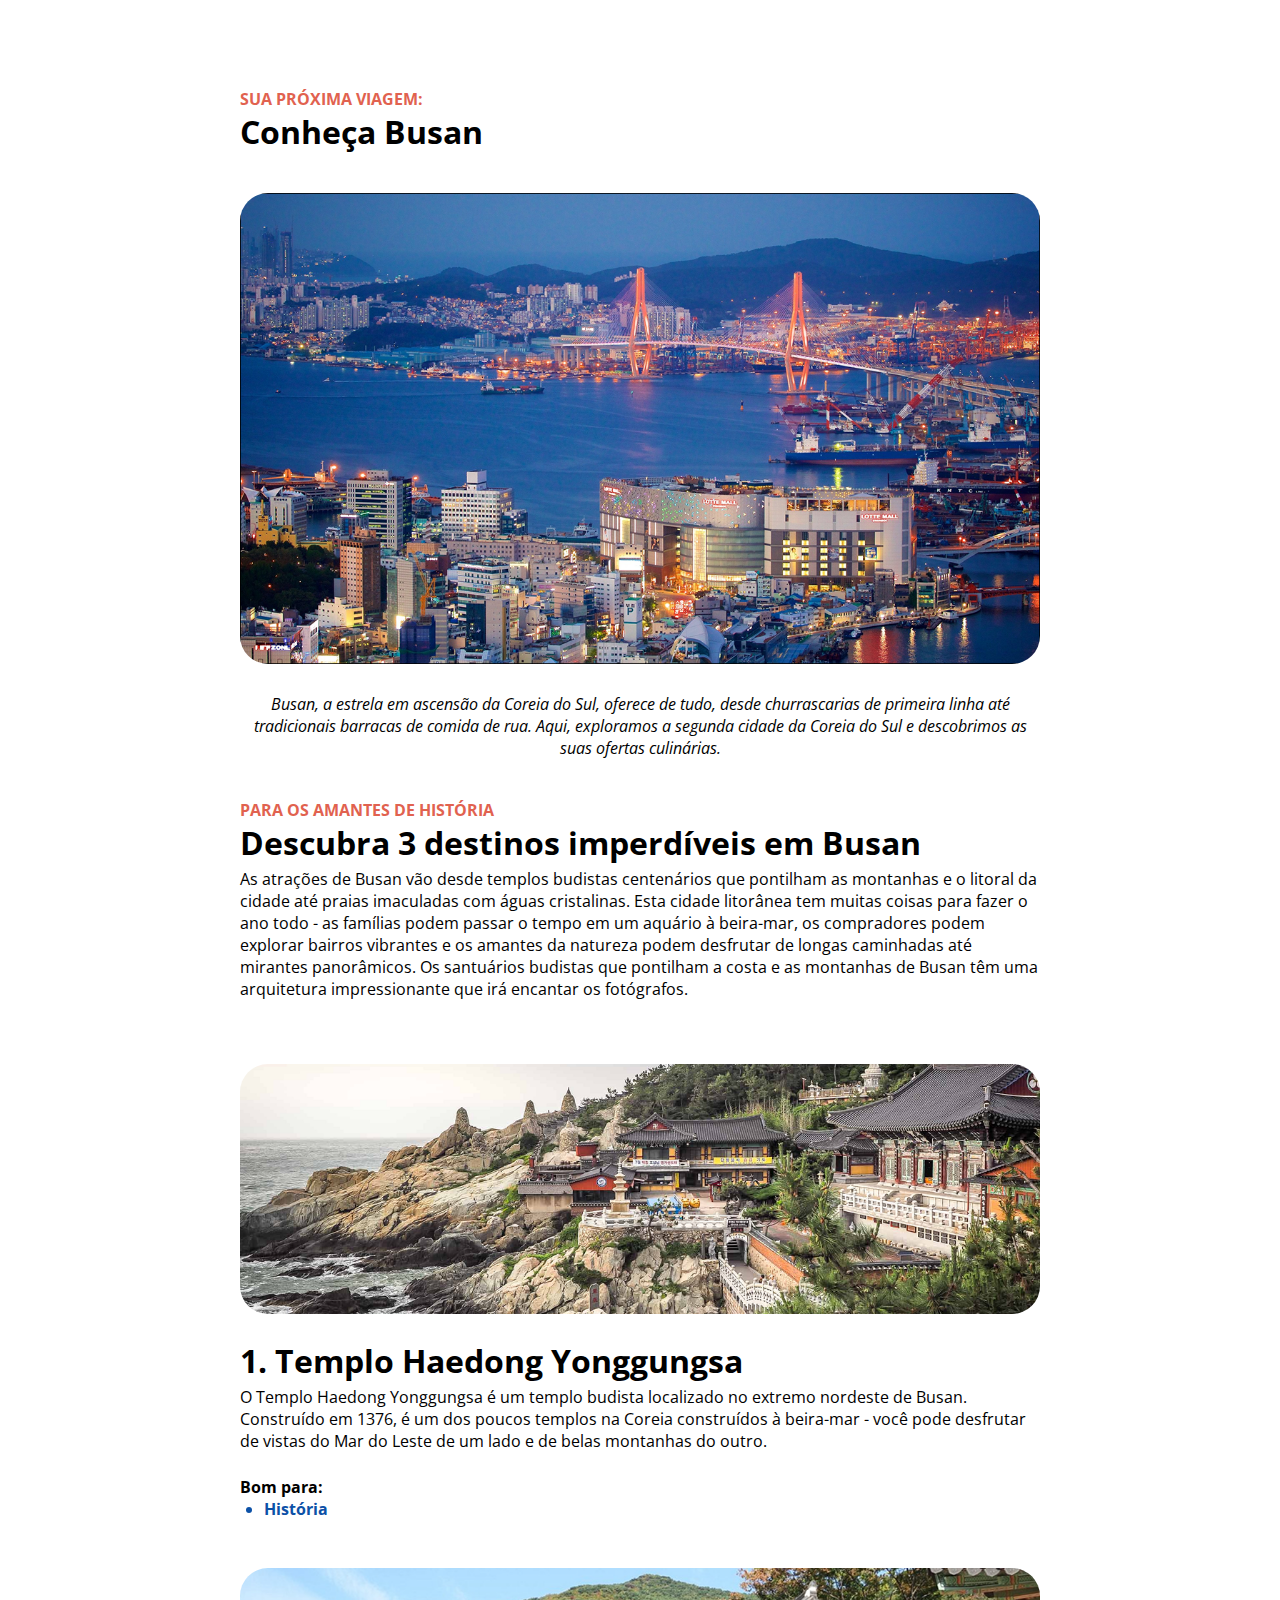
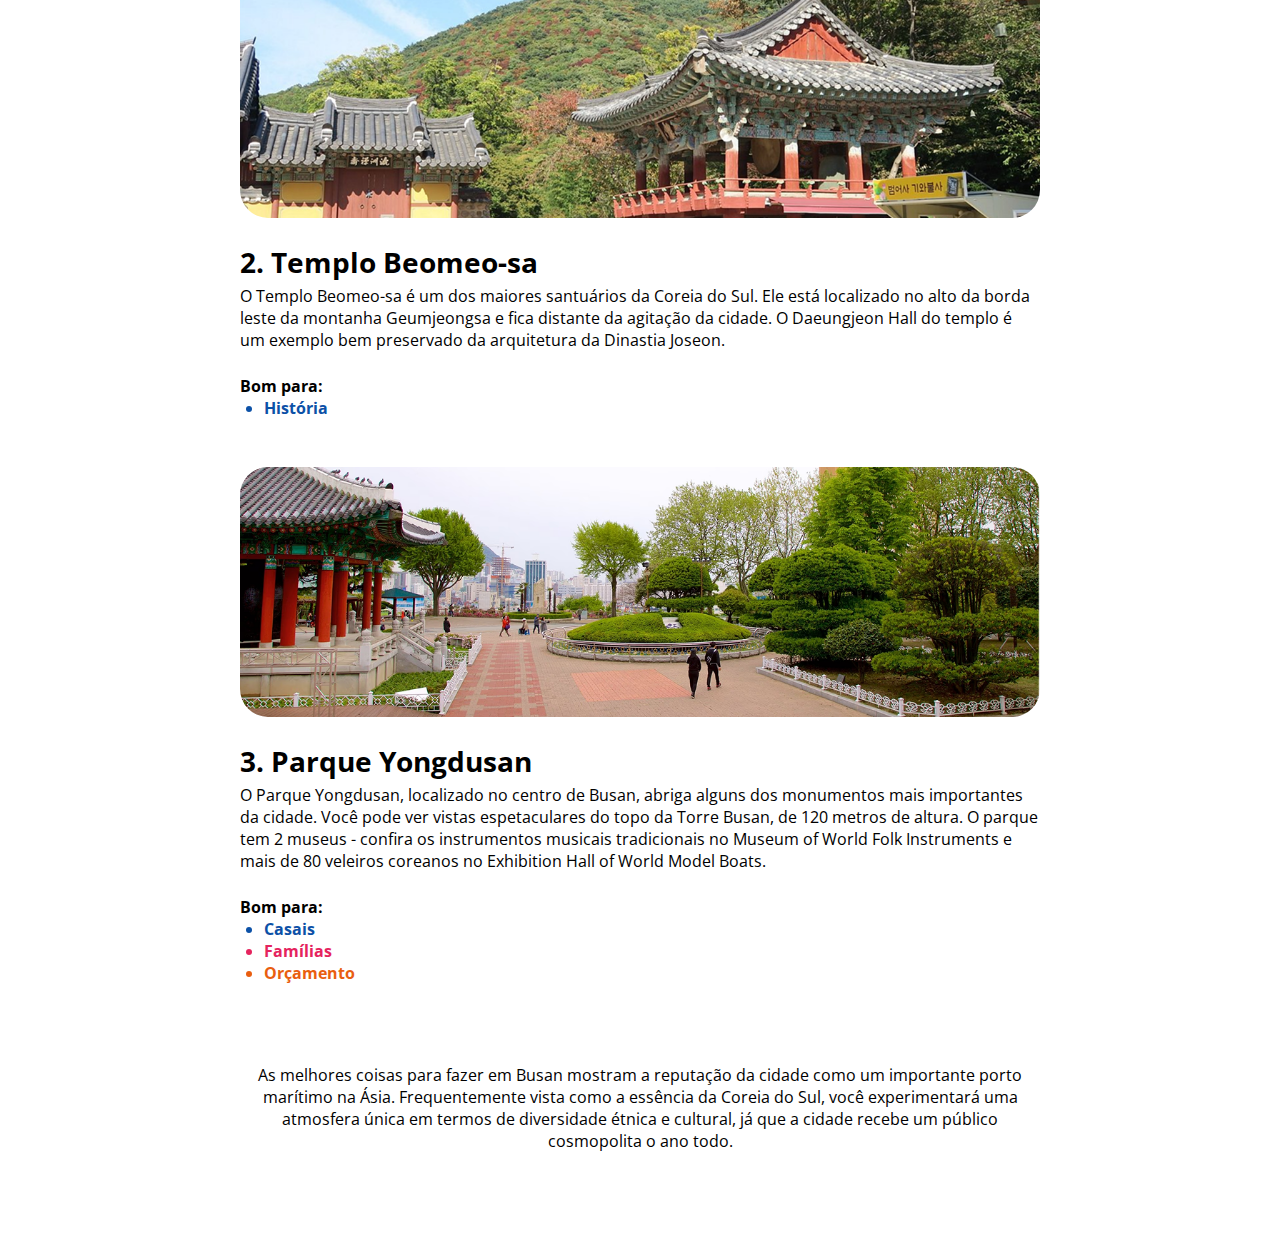
<file: Local Turístico/index.html>
<!DOCTYPE html>
<html lang="pt-br">
<head>
    <meta charset="UTF-8">
    <meta name="viewport" content="width=device-width, initial-scale=1.0">
    <title>Local Turístico</title>
    <link rel="stylesheet" href="style.css">
    <link rel="preconnect" href="https://fonts.googleapis.com">
    <link rel="preconnect" href="https://fonts.gstatic.com" crossorigin>
    <link href="https://fonts.googleapis.com/css2?family=Open+Sans:ital,wght@0,300..800;1,300..800&display=swap" rel="stylesheet">
</head>
    <body>
    <div id="conteudo">
            <header>
                <span>Sua próxima viagem:</span>
                <h1>Conheça Busan</h1>
                <img src="assets/busan.png" alt="Imagem de Busan" />
                <p>Busan, a estrela em ascensão da Coreia do Sul, oferece de tudo, desde churrascarias de primeira linha até tradicionais barracas de comida de rua. Aqui, exploramos a segunda cidade da Coreia do Sul e descobrimos as suas ofertas culinárias.</p>
            </header>
        <main>
            <div id="titulo-lista">
                <span>Para os amantes de história</span>
                <h2>Descubra 3 destinos imperdíveis em Busan</h2>
                <p>As atrações de Busan vão desde templos budistas centenários que pontilham as montanhas e o litoral da cidade até praias imaculadas com águas cristalinas. Esta cidade litorânea tem muitas coisas para fazer o ano todo - as famílias podem passar o tempo em um aquário à beira-mar, os compradores podem explorar bairros vibrantes e os amantes da natureza podem desfrutar de longas caminhadas até mirantes panorâmicos.
                Os santuários budistas que pontilham a costa e as montanhas de Busan têm uma arquitetura impressionante que irá encantar os fotógrafos.</p>
            </div>
                <div id="templo1">
                    <img src="assets/templo1.png" alt="Imagem do templo Haedong Yonggungsa"/>
                    <h2>1. Templo Haedong Yonggungsa</h2>
                    <p>O Templo Haedong Yonggungsa é um templo budista localizado no extremo nordeste de Busan. Construído em 1376, é um dos poucos templos na Coreia construídos à beira-mar - você pode desfrutar de vistas do Mar do Leste de um lado e de belas montanhas do outro.</p>
                    <div id="texto">Bom para:</div>
                    <ul> 
                    <li>História</li> 
                    </ul>
                </div>
                    <div id="templo2">
                        <img src="assets/templo2.png" alt="Imagem do templo Beomeo-sa"/>
                        <h3>2. Templo Beomeo-sa</h3>
                        <p>O Templo Beomeo-sa é um dos maiores santuários da Coreia do Sul. Ele está localizado no alto da borda leste da montanha Geumjeongsa e fica distante da agitação da cidade. O Daeungjeon Hall do templo é um exemplo bem preservado da arquitetura da Dinastia Joseon.</p>
                        <div id="texto">Bom para:</div>
                        <ul>
                            <li>História</li>
                        </ul>
                    </div>
                        <div id="parque">
                            <img src="assets/parque.png" alt="Imagem do parque Yongdusan"/>
                            <h4>3. Parque Yongdusan</h4>
                            <p>O Parque Yongdusan, localizado no centro de Busan, abriga alguns dos monumentos mais importantes da cidade. Você pode ver vistas espetaculares do topo da Torre Busan, de 120 metros de altura. O parque tem 2 museus - confira os instrumentos musicais tradicionais no Museum of World Folk Instruments e mais de 80 veleiros coreanos no Exhibition Hall of World Model Boats.</p>
                            <div id="texto">Bom para:</div>
                            <ul>
                                <li id="Casais">Casais</li>
                                <li id="Familias">Famílias</li>
                                <li id="Orçamento">Orçamento</li>
                            </ul>
                        </div>
            <footer>As melhores coisas para fazer em Busan mostram a reputação da cidade como um importante porto marítimo na Ásia. Frequentemente vista como a essência da Coreia do Sul, você experimentará uma atmosfera única em termos de diversidade étnica e cultural, já que a cidade recebe um público cosmopolita o ano todo.</footer>
        </main>
    </div>
</body>
</html>
</file>
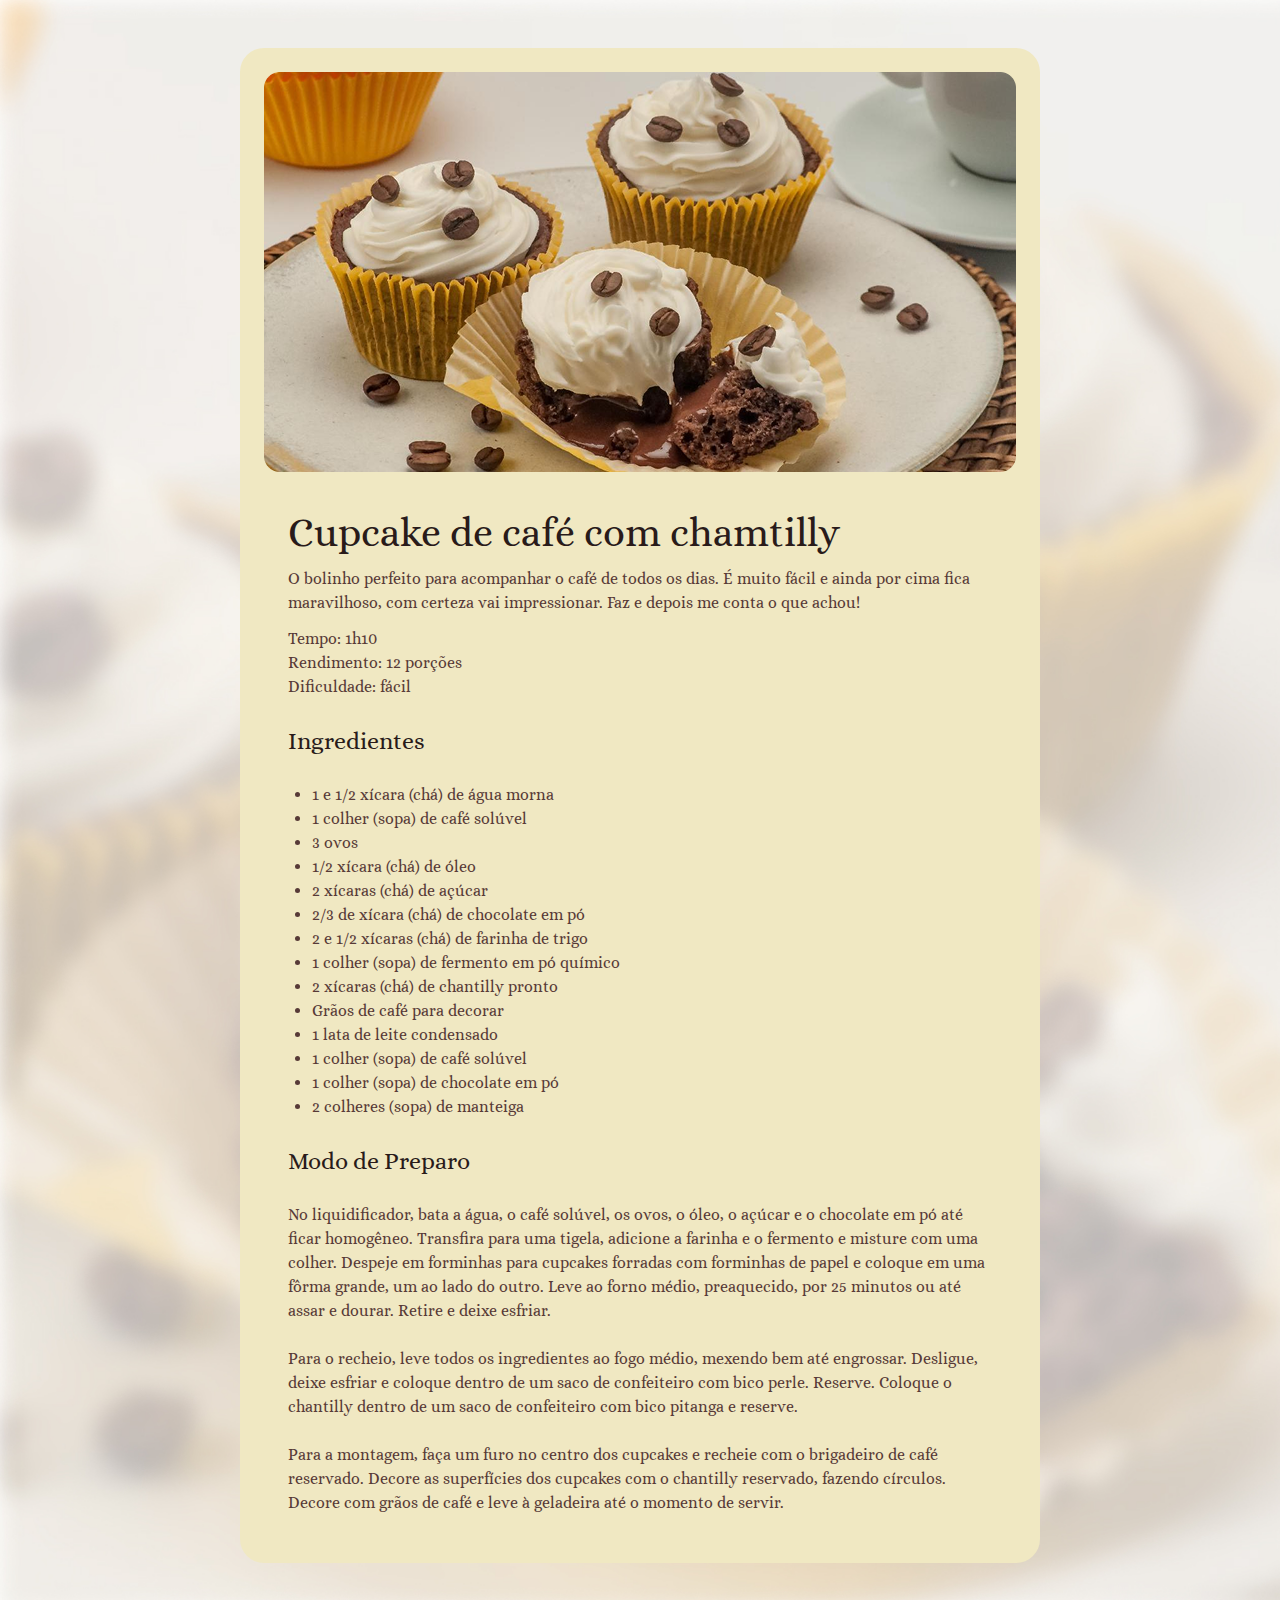
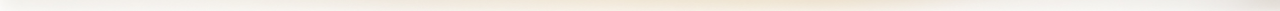
<file: Receita/index.html>
<!DOCTYPE html>
<html lang="pt-br">
<head>
    <meta charset="UTF-8">
    <meta name="viewport" content="width=device-width, initial-scale=1.0">
    <title>Página de Receita</title>
    <link rel="stylesheet" href="style.css">
    <link rel="preconnect" href="https://fonts.googleapis.com">
<link rel="preconnect" href="https://fonts.gstatic.com" crossorigin>
<link href="https://fonts.googleapis.com/css2?family=Alice&display=swap" rel="stylesheet">
</head>
<body>
    <div id="page">
        <img src="assets/main-image.png" alt="Imagem de um Cupcake com grãos de café e chantilly">
        <main>
            <section id="about">
                <h1>Cupcake de café com chamtilly</h1>
                <p>O bolinho perfeito para acompanhar o café de todos os dias. É muito fácil e ainda por cima fica maravilhoso, com certeza vai impressionar. Faz e depois me conta o que achou!</p>
                <p> Tempo: 1h10 <br>
                    Rendimento: 12 porções <br>
                    Dificuldade: fácil</p>
            </section>

            <section id="ingredients">
            <h2>Ingredientes</h2>
            <ul>
            <li> 1 e 1/2 xícara (chá) de água morna</li>
            <li> 1 colher (sopa) de café solúvel</li>
            <li> 3 ovos</li>
            <li> 1/2 xícara (chá) de óleo</li>
            <li> 2 xícaras (chá) de açúcar</li>
            <li> 2/3 de xícara (chá) de chocolate em pó</li>
            <li> 2 e 1/2 xícaras (chá) de farinha de trigo</li>
            <li> 1 colher (sopa) de fermento em pó químico</li>
            <li> 2 xícaras (chá) de chantilly pronto</li>
            <li> Grãos de café para decorar</li>
            <li> 1 lata de leite condensado</li>
            <li> 1 colher (sopa) de café solúvel</li>
            <li> 1 colher (sopa) de chocolate em pó</li>
            <li> 2 colheres (sopa) de manteiga</li>
            </ul>
        </section>

            <section id="preparations">            
            <h2>Modo de Preparo</h2>
            <p>
                No liquidificador, bata a água, o café solúvel, os ovos, o óleo, o açúcar e o chocolate em pó até ficar homogêneo. Transfira para uma tigela, adicione a farinha e o fermento e misture com uma colher. Despeje em forminhas para cupcakes forradas com forminhas de papel e coloque em uma fôrma grande, um ao lado do outro. Leve ao forno médio, preaquecido, por 25 minutos ou até assar e dourar. Retire e deixe esfriar. 
                <br><br>
                Para o recheio, leve todos os ingredientes ao fogo médio, mexendo bem até engrossar. Desligue, deixe esfriar e coloque dentro de um saco de confeiteiro com bico perle. Reserve. Coloque o chantilly dentro de um saco de confeiteiro com bico pitanga e reserve. 
                <br><br>
                Para a montagem, faça um furo no centro dos cupcakes e recheie com o brigadeiro de café reservado. Decore as superfícies dos cupcakes com o chantilly reservado, fazendo círculos. Decore com grãos de café e leve à geladeira até o momento de servir.
            </p></section>
        </main>
    </div>
</body>
</html>
</file>
<file: Local Turístico/style.css>
:root{
    font-family: "Open Sans", sans-serif;
}

* {
  margin: 0;
  padding: 0;
}

#conteudo {
  width: 800px;
  margin: 88px auto;
}

img {
  border-radius: 28px;
  width: 100%;
}

header img{
    margin-bottom: 24px;
    margin-top: 40px;
}

header p {
  text-align: center;
  font-style: italic;
  font-size: 16px;
  font-weight: 400;
  margin-bottom: 40px;
}

h2{
    font-size: 32px;
    font-weight: bolder;
    margin-bottom: 4px;
}


h3, h4{
    font-size: 28px;
    font-weight: bolder;
}

#templo1 img{
    margin-top: 64px;
    margin-bottom: 20px;
}

#templo1 p{
    margin-bottom: 24px;
    margin-top: 4px;
}

#templo2 img{
    margin-top: 48px;
    margin-bottom: 20px;
}

#templo2 p{
    margin-bottom: 24px;
    margin-top: 4px;
}

#parque img{
    margin-top: 48px;
    margin-bottom: 20px;
}

#parque p{
    margin-bottom: 24px;
    margin-top: 4px;
}


span{
    color: #E1624F;
    text-transform: uppercase;
    font-weight: 700;
    font-size: 16px;
}

ul li {
  color: #0C51A7;
  font-weight: 700;
  margin-left: 24px;
}

#casais{
    color: #591B98;
}

#Familias{
    color: #E5245E;
}

#Orçamento{
    color: #E95E10;
}

#texto{
    font-weight: bold;
}

footer {
  text-align: center;
  margin-top: 80px;
}
</file>
<file: Receita/style.css>
*
{
    margin: 0;
    padding: 0;
}
:root 
{
    font-family: "Alice", serif;
    line-height: 150%;
    color: #573A37;
}

body
{
    background-image: url(asset/bg-image.jpg);
    background-size: cover;
}
section + section
{
    margin-top: 24px;
}

#about p + p
{
    margin-top: 12px;
}

#page
{
    box-sizing: border-box;
    width: 800px;
    padding: 24px;
    background-color: #F0E8C2;
    border-radius: 24px;
    margin: 48px auto;
}
main
{
    padding: 24px;
}

h1
{
    font-size: 40px;
    color: #291B1A;
    margin-bottom: 4px;
    line-height: 150%;
    font-weight: normal;
}

h2
{
    font-size: 24px;
    color: #291B1A;
    margin-bottom: 24px;
    line-height: 150%;
    font-weight: normal;
}

ul
{
    padding-left: 24px;
}
</file>
